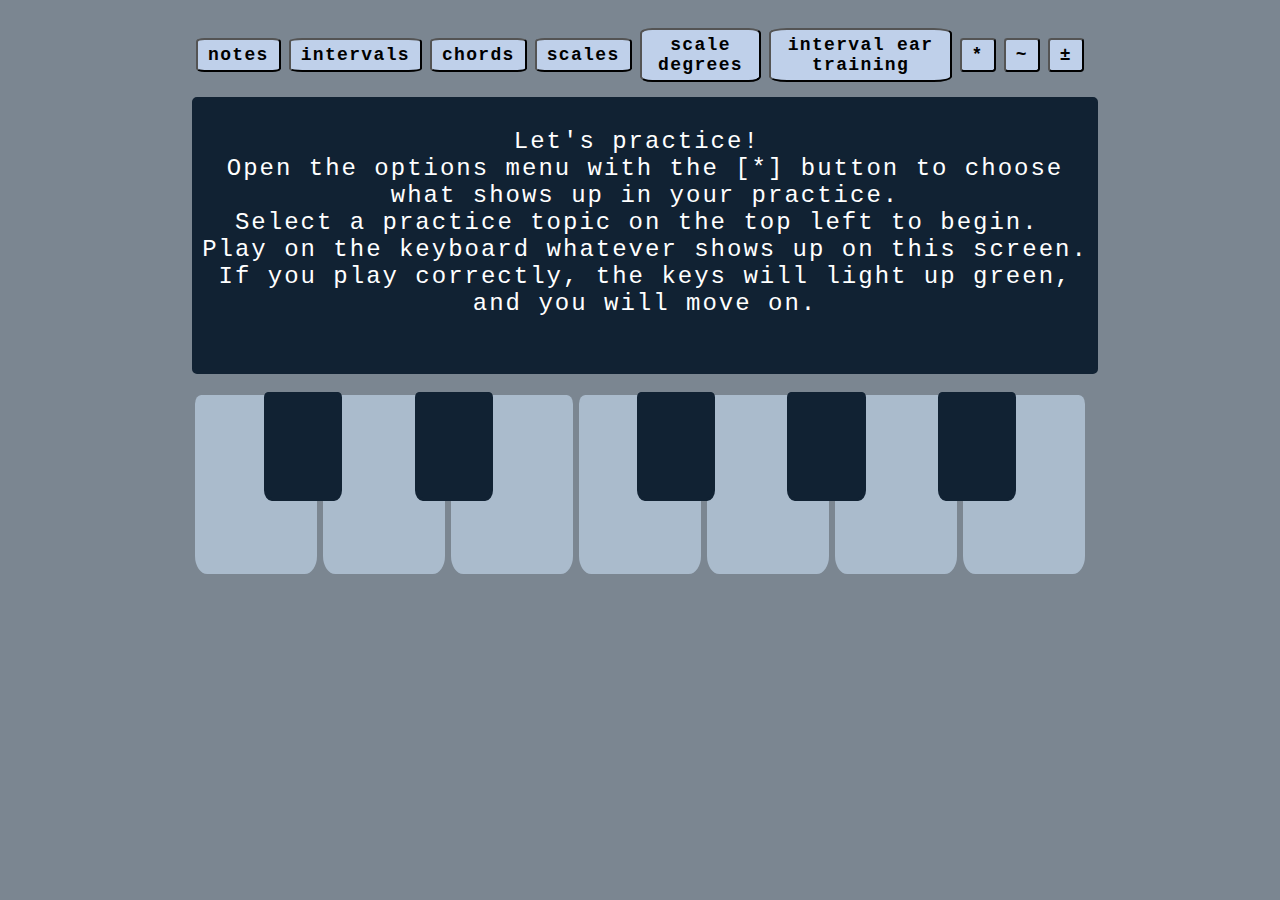
<file: index.html>
<!DOCTYPE html>

<html lang="en">

<head>
    <meta charset="UTF-8">
    <link rel="stylesheet" href="style.css">

</head>

<body>
    <div id = "outer">
        <div id = "quiz">
            <div id = "buttons">
                <div id = "game_choices">
                </div>
                <div id = "option_buttons">
                    <button id = "options_toggle">*</button>
                    <button id = "color_button">~</button>
                    <button id = "full_screen">±</button>
                </div>
            </div>
            <div id = choices style="display: none">
                <div class="choice_holder">
                    <div class="selection_title">base notes of chords, intervals, and scales</div>
                    <div id = "note_types" class="selection"></div>
                </div>
                <div class="choice_holder">
                    <div class="selection_title">intervals</div>
                    <div id = "interval_types" class="selection"></div>
                </div>
                <div class="choice_holder">
                    <div class="selection_title">chords</div>
                    <div id = "chord_types" class="selection"></div>
                </div>
                <div class="choice_holder">
                    <div class="selection_title">scales and modes</div>
                    <div id = "scale_types" class="selection"></div>
                </div>
            </div>
            <pre id = "terminal">Let's practice! 
Open the options menu with the [*] button to choose what shows up in your practice.
Select a practice topic on the top left to begin. 
Play on the keyboard whatever shows up on this screen.
If you play correctly, the keys will light up green, and you will move on.
        </pre>
            <canvas id	= "visuals" style="display: none"></canvas><br>
        </div>
        <div id = "keyboard">
            <div id = "black_keys">
                <div class="clear"></div>
                <div id = "1"   class= "black"></div>
                <div class="clear"></div>
                <div id = "3"   class= "black"></div>
                <div class="clear"></div>
                <div class="clear"></div>
                <div id = "6"   class= "black"></div>
                <div class="clear"></div>
                <div id = "8"   class= "black"></div>
                <div class="clear"></div>
                <div id = "10"  class= "black"></div>
                <div class="clear"></div>
            </div>
            <div id = "white_keys">
                <div id = "0"   class= "white"></div>
                <div id = "2"   class= "white"></div>
                <div id = "4"   class= "white"></div>
                <div id = "5"   class= "white"></div>
                <div id = "7"   class= "white"></div>
                <div id = "9"   class= "white"></div>
                <div id = "11"  class= "white"></div>
            </div>
        </div>
        
    </div>
    <script src = "utility.js"      ></script>
    <script src = "canvas.js"       ></script>
    <script src = "draw.js"         ></script>
    <script src = "midi.js"         ></script>
    <script src = "terminal.js"     ></script>
    <script src = "theory.js"       ></script>
    <script src = "note_quiz.js"    ></script>
    <script src = "interval_quiz.js"></script>
    <script src = "chord_quiz.js"   ></script>
    <script src = "scale_quiz.js"   ></script>
    <script src = "scale_degrees.js"></script>
    <script src = "buttons.js"      ></script>
    <script src = "interval_ear_training.js"></script>

</body>

</html>
</file>
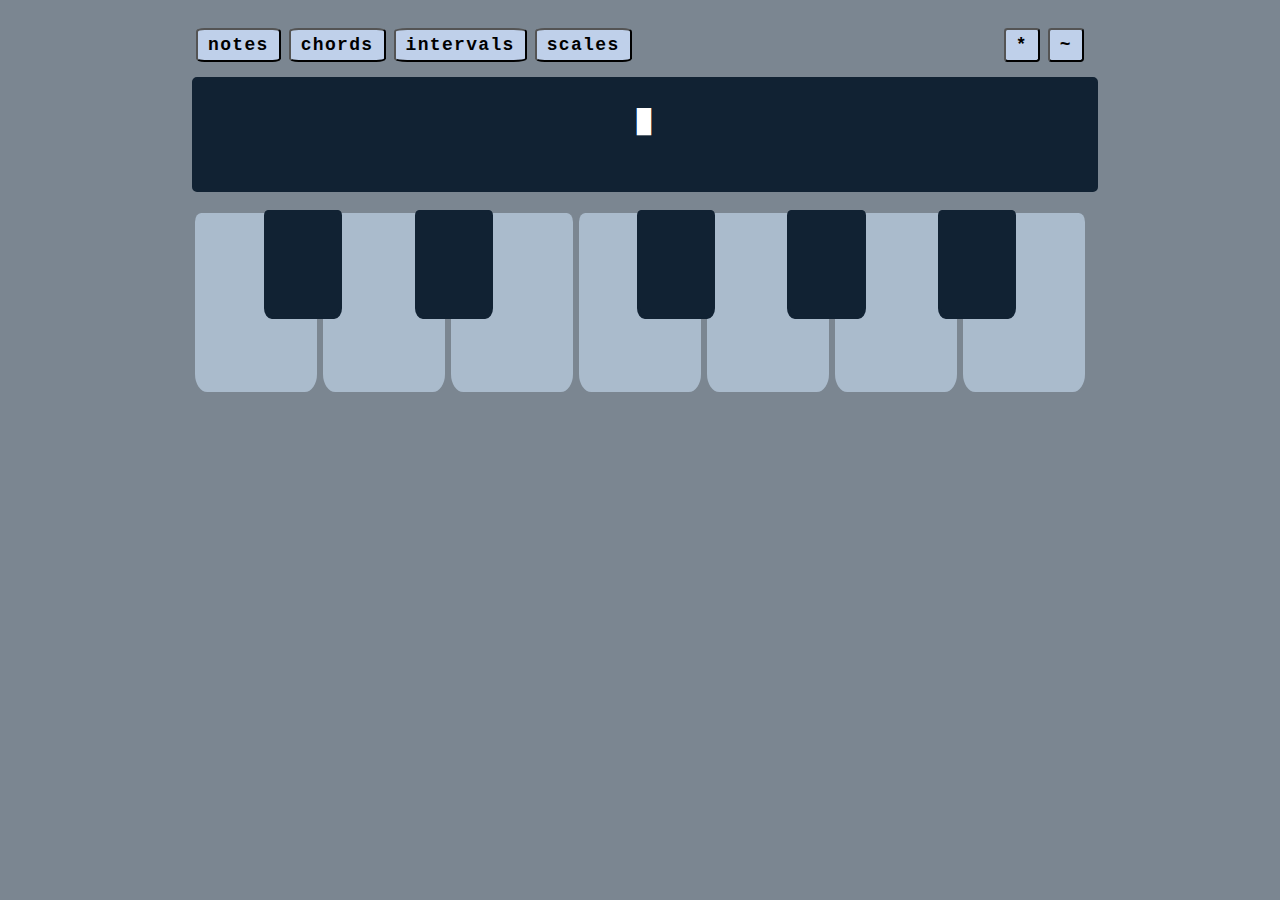
<file: midi.html>
<!DOCTYPE html>

<html lang="en">

<head>
    <meta charset="UTF-8">
    <link rel="stylesheet" href="style.css">

</head>

<body>
    <div id = "outer">
        <div id = "quiz">
            <div id = "buttons">
                <div id = "game_choices">
                </div>
                <div id = "option_buttons">
                    <button id = "options_toggle">*</button>
                    <button id = "color_button">~</button>
                </div>
            </div>
            <div id = choices style="display: none">
                <div class="choice_holder">
                    <div class="selection_title">intervals</div>
                    <div id = "interval_types" class="selection"></div>
                </div>
                <div class="choice_holder">
                    <div class="selection_title">chords</div>
                    <div id = "chord_types" class="selection"></div>
                </div>
                <div class="choice_holder">
                    <div class="selection_title">scales</div>
                    <div id = "scale_types" class="selection"></div>
                </div>
            </div>
            <pre id = "terminal">█</pre>
            <canvas id	= "visuals" style="display: none"></canvas><br>
        </div>
        <div id = "keyboard">
            <div id = "black_keys">
                <div class="clear"></div>
                <div id = "1"   class= "black"></div>
                <div class="clear"></div>
                <div id = "3"   class= "black"></div>
                <div class="clear"></div>
                <div class="clear"></div>
                <div id = "6"   class= "black"></div>
                <div class="clear"></div>
                <div id = "8"   class= "black"></div>
                <div class="clear"></div>
                <div id = "10"  class= "black"></div>
                <div class="clear"></div>
            </div>
            <div id = "white_keys">
                <div id = "0"   class= "white"></div>
                <div id = "2"   class= "white"></div>
                <div id = "4"   class= "white"></div>
                <div id = "5"   class= "white"></div>
                <div id = "7"   class= "white"></div>
                <div id = "9"   class= "white"></div>
                <div id = "11"  class= "white"></div>
            </div>
        </div>
        
    </div>
    <script src = "utility.js"      ></script>
    <script src = "canvas.js"       ></script>
    <script src = "draw.js"         ></script>
    <script src = "midi.js"         ></script>
    <script src = "terminal.js"     ></script>
    <script src = "theory.js"       ></script>
    <script src = "note_quiz.js"    ></script>
    <script src = "chord_quiz.js"   ></script>
    <script src = "interval_quiz.js"></script>
    <script src = "scale_quiz.js"   ></script>


    <script>
        const toggleButton = document.getElementById('options_toggle');
        const contentDiv = document.getElementById('choices');

        toggleButton.addEventListener('click', () => {
            contentDiv.style.display = contentDiv.style.display === 'none' ? 'flex' : 'none';
        });

        // this next code can check and change the color properties of the page
        // const colorButton = document.getElementById('color_button')
        // colorButton.addEventListener('click', () => {
        //     document.documentElement.style.setProperty('--bg_color', '#321');
        //     console.log(document.documentElement.style.getPropertyValue('--bg_color'));
        // });

    </script>

</body>

</html>
</file>
<file: style.css>
:root {
	--bg_color: rgb(123, 134, 145);
}

body {
	background-color: var(--bg_color);
    display: flex;
    justify-content: center;
	letter-spacing: 1pt;
}

pre {
	display : block;
	border-width : 5px;
	border-style : solid;
	border-color : #123;
	border-radius: 5px;
	background-color: #123;
	width : 100%;
	min-height : 6vh;
	padding-top : 2vw;
	padding-bottom: 2vw;
	font: 24px Courier;
	letter-spacing : 2px;
	color : white;
	white-space: pre-wrap;
	word-break: break-word;
	cursor: text;
	margin-top: 10px;
	margin-bottom: 0px;
	text-align: center;
}

div.choice_holder{
	flex-direction: column;
}


div#choices{
	width: 100%;
	border-radius: 10px;
	margin-top: 10px;
	padding-top: 10px;
	margin-bottom: 10px;
	border: dashed;
	border-color: #ABC;
	flex-direction: column;
}

div#choices button{
	margin: 0;
	margin-right: 10px;
	font-size: large;
}

div.selection_title{
	font-family: 'Courier New', Courier, monospace;
	font-size: larger;
	font-weight: 900;
}


div#choices div.selection{
	border-radius: 0px;
	border-bottom: solid;
	border-color: #ABC;
	margin: 10px;
	padding: 10px;
	align-items:center;
	flex-wrap: wrap;
}

div{
    display: flex;
    align-items: center;
	border-radius: 20px;
}

div#outer{
    flex-direction: column;
	justify-content: center;
}

div#quiz{
	width: 70vw;
	flex-direction: column;
	align-items: start; 
}

div#quiz_window{
	flex-direction: row;
	align-items: flex-start;
}


div#keyboard{
	display: block;
	width : 100%;
	position : relative;
}

div#black_keys, div#white_keys{
	position: absolute;
	top: 0px;
	width: 100%;
}

div#black_keys {
	z-index: 2;
}

div.white, div.black, div.clear {  
	display: inline-block;    
	border-top-left-radius: 5%;
  	border-top-right-radius: 5%;   
	border-bottom-left-radius: 10%;
	border-bottom-right-radius: 10%;
}

div.black, div.clear {
	padding-bottom: 8vw;
	width: 7vw;
}

div.white {
	margin: 3px;
	padding-bottom: 14vw;
	width: 12vw;
    background-color: #ABC;
}

div.black{
    background-color: #123;
	border: solid;
	border-color: #123;
}

div.clear{
	opacity: 0;
}

canvas {
	width: 100%;
	border-width : 5px;
	border-style : solid;
	border-color : #123;
	border-radius: 5px;
	padding-left : 0 ;
	padding-right : 0;
	margin-left : auto;
	margin-right : auto;
	max-width: 90vw;
	max-height: 90vh;
}

img {
	display: none;
}

div#buttons {
	width: 100%;
	justify-content: space-between;
}

div#game_choices{
	flex-direction: row;
}

button {
	border-radius: 10%;
	font-family: 'Courier New', Courier, monospace;
	font-weight: bold;
	font-size: large;
	letter-spacing: 1pt;
	padding: 5px;
	padding-right: 10px;
	padding-left: 10px;
	margin-right: 4px;
	margin-left: 4px;
	margin-top: 20px;
	margin-bottom: 5px;
	background-color: rgb(191, 208, 234);
}

button.active {
	background-color: rgb(160, 214, 160);
}

button:hover {
	background-color: rgb(239, 229, 243);
}
</file>
